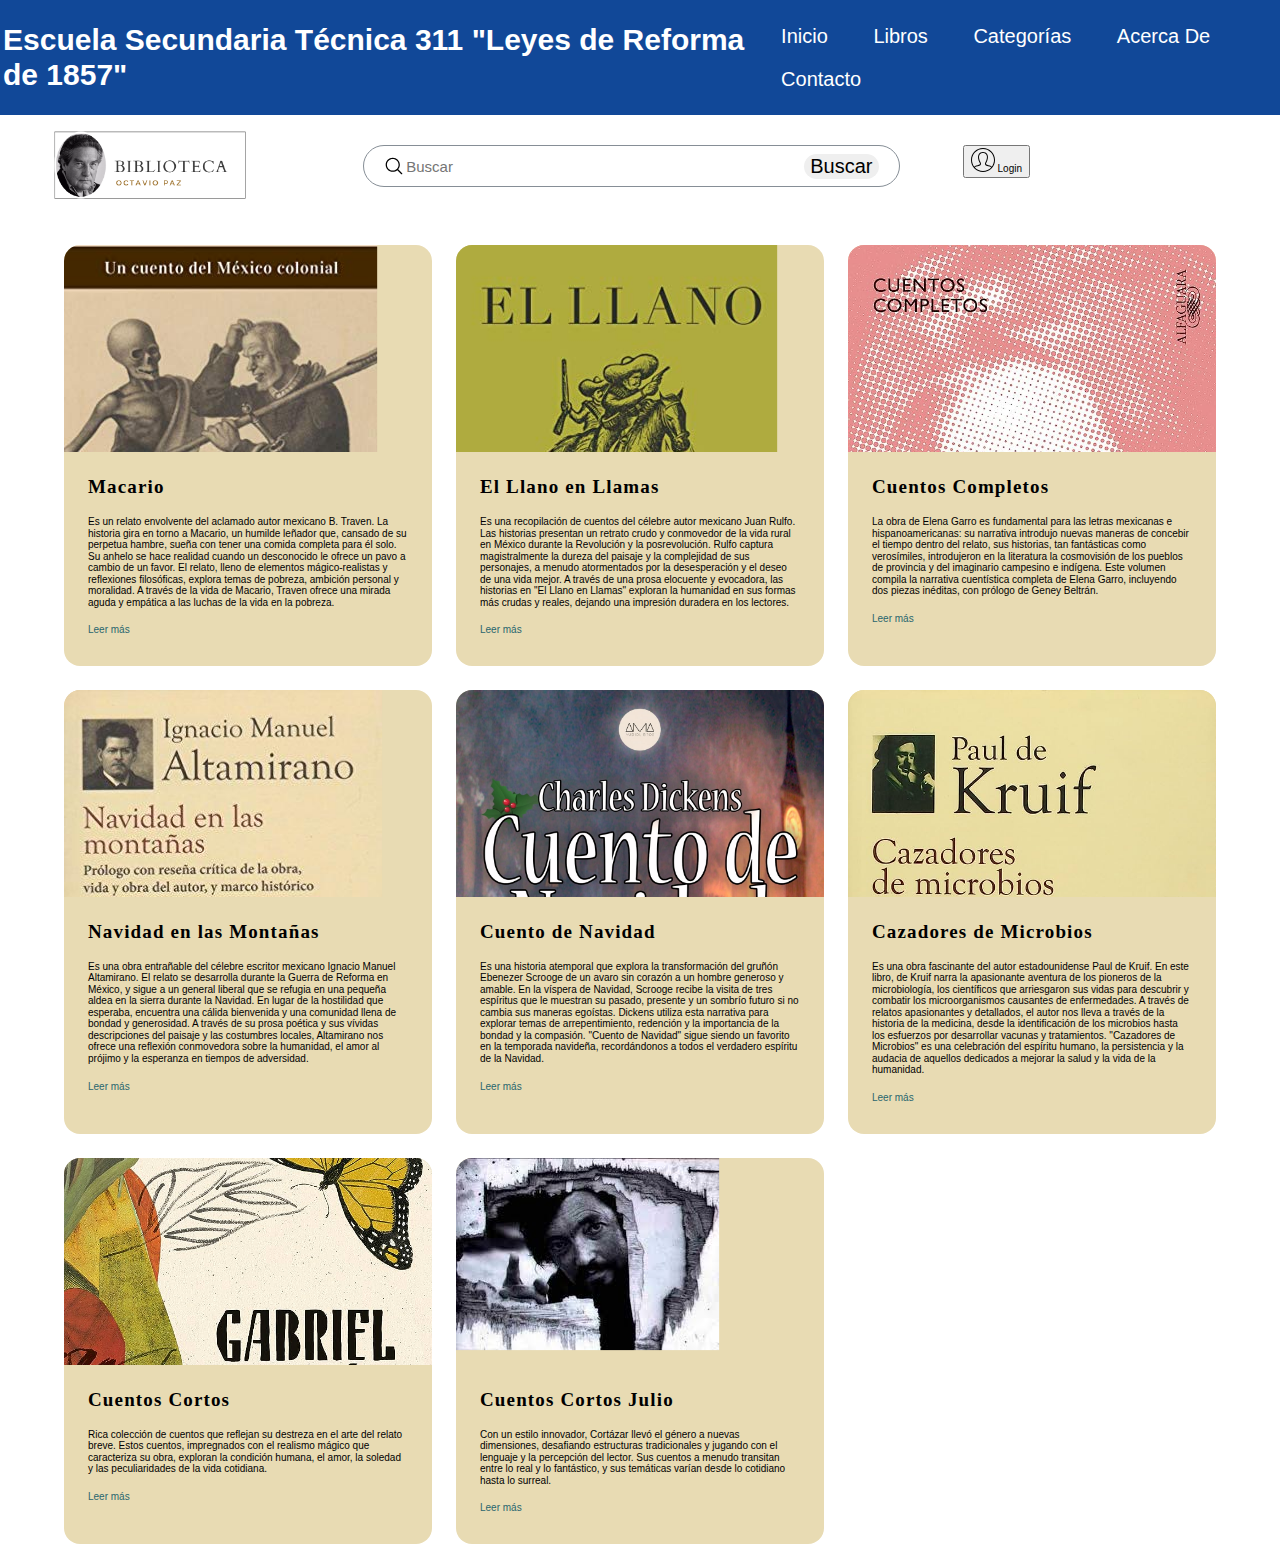
<file: libros.html>
<!DOCTYPE html>
<html lang="en">
<head>
    <meta charset="UTF-8">
    <meta name="viewport" content="width=device-width, initial-scale=1.0">
    <link rel="stylesheet" href="css/normalize.css" />
    <link rel="stylesheet" href="css/app.css" />
    <title>Libros</title>
</head>
<body>
    <header class="contenedor-header">
        <h1 class="secundaria">
          Escuela Secundaria Técnica <span class="numero">311</span>
          <span class="nombre-escuela">"Leyes de Reforma de 1857"</span>
        </h1>
        <nav class="contenido-nav">
          <ul class="menu">
            <li><a href="index.html">Inicio</a></li>
            <li><a href="">Libros</a></li>
            <li> <a href="#">Categorías</a>
           <ul class="submenu">
              <li><a href="">Novelas</a></li>
              <li><a href="">Cuentos</a></li>
              <li><a href="">Ciencia Ficcion</a></li>
            </ul>
          </li>
            <li><a href="">Acerca De</a></li>
            <li><a href="">Contacto</a></li>
          </ul>
        </nav>
      </header>
  
      <div class="headertwo">
        <div class="imagenlogo"><img class="imglogo" src="img/Biblioteca.png" alt="" /></div>
        <div class="contenedor-search">
          <svg class="searchicon"
            clip-rule="evenodd"
            fill-rule="evenodd"
            stroke-linejoin="round"
            stroke-miterlimit="2"
            viewBox="0 0 24 24"
            xmlns="http://www.w3.org/2000/svg"
          >
            <path
              d="m15.97 17.031c-1.479 1.238-3.384 1.985-5.461 1.985-4.697 0-8.509-3.812-8.509-8.508s3.812-8.508 8.509-8.508c4.695 0 8.508 3.812 8.508 8.508 0 2.078-.747 3.984-1.985 5.461l4.749 4.75c.146.146.219.338.219.531 0 .587-.537.75-.75.75-.192 0-.384-.073-.531-.22zm-5.461-13.53c-3.868 0-7.007 3.14-7.007 7.007s3.139 7.007 7.007 7.007c3.866 0 7.007-3.14 7.007-7.007s-3.141-7.007-7.007-7.007z"
              fill-rule="nonzero"
            />
          </svg>
          <input class="input-search" type="text" placeholder="Buscar" />
          <button class="btn-search">Buscar</button>
        </div>
        <div class="login">
          <button>
            <svg
              width="24"
              height="24"
              xmlns="http://www.w3.org/2000/svg"
              fill-rule="evenodd"
              clip-rule="evenodd"
            >
              <path
                d="M12 0c6.623 0 12 5.377 12 12s-5.377 12-12 12-12-5.377-12-12 5.377-12 12-12zm8.127 19.41c-.282-.401-.772-.654-1.624-.85-3.848-.906-4.097-1.501-4.352-2.059-.259-.565-.19-1.23.205-1.977 1.726-3.257 2.09-6.024 1.027-7.79-.674-1.119-1.875-1.734-3.383-1.734-1.521 0-2.732.626-3.409 1.763-1.066 1.789-.693 4.544 1.049 7.757.402.742.476 1.406.22 1.974-.265.586-.611 1.19-4.365 2.066-.852.196-1.342.449-1.623.848 2.012 2.207 4.91 3.592 8.128 3.592s6.115-1.385 8.127-3.59zm.65-.782c1.395-1.844 2.223-4.14 2.223-6.628 0-6.071-4.929-11-11-11s-11 4.929-11 11c0 2.487.827 4.783 2.222 6.626.409-.452 1.049-.81 2.049-1.041 2.025-.462 3.376-.836 3.678-1.502.122-.272.061-.628-.188-1.087-1.917-3.535-2.282-6.641-1.03-8.745.853-1.431 2.408-2.251 4.269-2.251 1.845 0 3.391.808 4.24 2.218 1.251 2.079.896 5.195-1 8.774-.245.463-.304.821-.179 1.094.305.668 1.644 1.038 3.667 1.499 1 .23 1.64.59 2.049 1.043z"
              />
            </svg>
            Login
          </button>
      </div>
      
      </div>
   
      <section class="articles">

        <article>
            <div class="article-wrapper">
              <figure>
                <img src="./img/macario.jpg" alt="" />
              </figure>
              <div class="article-body">
                <h2>Macario</h2>
                <p>
                    Es un relato envolvente del aclamado autor mexicano B. Traven. La historia gira en torno a Macario, un humilde leñador que, cansado de su perpetua hambre, sueña con tener una comida completa para él solo. Su anhelo se hace realidad cuando un desconocido le ofrece un pavo a cambio de un favor. El relato, lleno de elementos mágico-realistas y reflexiones filosóficas, explora temas de pobreza, ambición personal y moralidad. A través de la vida de Macario, Traven ofrece una mirada aguda y empática a las luchas de la vida en la pobreza.
                </p>
                <a href="macario.html" class="read-more">
                 Leer más<span class="sr-only">about this is some title</span>
                  <svg xmlns="http://www.w3.org/2000/svg" class="icon" viewBox="0 0 20 20" fill="currentColor">
                    <path fill-rule="evenodd" d="M12.293 5.293a1 1 0 011.414 0l4 4a1 1 0 010 1.414l-4 4a1 1 0 01-1.414-1.414L14.586 11H3a1 1 0 110-2h11.586l-2.293-2.293a1 1 0 010-1.414z" clip-rule="evenodd" />
                  </svg>
                </a>
              </div>
            </div>
          </article>

          <article>
            <div class="article-wrapper">
              <figure>
                <img src="./img/El llano en llamas.jpg" alt="" />
              </figure>
              <div class="article-body">
                <h2>El Llano en Llamas</h2>
                <p>
                  Es una recopilación de cuentos del célebre autor mexicano Juan Rulfo. Las historias presentan un retrato crudo y conmovedor de la vida rural en México durante la Revolución y la posrevolución. Rulfo captura magistralmente la dureza del paisaje y la complejidad de sus personajes, a menudo atormentados por la desesperación y el deseo de una vida mejor. A través de una prosa elocuente y evocadora, las historias en "El Llano en Llamas" exploran la humanidad en sus formas más crudas y reales, dejando una impresión duradera en los lectores.
                </p>
                <a href="llano.html" class="read-more">
                 Leer más<span class="sr-only">about this is some title</span>
                  <svg xmlns="http://www.w3.org/2000/svg" class="icon" viewBox="0 0 20 20" fill="currentColor">
                    <path fill-rule="evenodd" d="M12.293 5.293a1 1 0 011.414 0l4 4a1 1 0 010 1.414l-4 4a1 1 0 01-1.414-1.414L14.586 11H3a1 1 0 110-2h11.586l-2.293-2.293a1 1 0 010-1.414z" clip-rule="evenodd" />
                  </svg>
                </a>
              </div>
            </div>
          </article>
          <article>
            <div class="article-wrapper">
              <figure>
                <img src="./img/elena garro.jpg" alt="" />
              </figure>
              <div class="article-body">
                <h2>Cuentos Completos</h2>
                <p>
                  La obra de Elena Garro es fundamental para las letras mexicanas e hispanoamericanas: su narrativa introdujo nuevas maneras de concebir el tiempo dentro del relato, sus historias, tan fantásticas como verosímiles, introdujeron en la literatura la cosmovisión de los pueblos de provincia y del imaginario campesino e indígena. Este volumen compila la narrativa cuentística completa de Elena Garro, incluyendo dos piezas inéditas, con prólogo de Geney Beltrán.
                </p>
                <a href="cuentosElene.html" class="read-more">
                 Leer más<span class="sr-only">about this is some title</span>
                  <svg xmlns="http://www.w3.org/2000/svg" class="icon" viewBox="0 0 20 20" fill="currentColor">
                    <path fill-rule="evenodd" d="M12.293 5.293a1 1 0 011.414 0l4 4a1 1 0 010 1.414l-4 4a1 1 0 01-1.414-1.414L14.586 11H3a1 1 0 110-2h11.586l-2.293-2.293a1 1 0 010-1.414z" clip-rule="evenodd" />
                  </svg>
                </a>
              </div>
            </div>
          </article>
          <article>
            <div class="article-wrapper">
              <figure>
                <img src="./img/navidad en las montañas.jpeg" alt="" />
              </figure>
              <div class="article-body">
                <h2>Navidad en las Montañas</h2>
                <p>
                    Es una obra entrañable del célebre escritor mexicano Ignacio Manuel Altamirano. El relato se desarrolla durante la Guerra de Reforma en México, y sigue a un general liberal que se refugia en una pequeña aldea en la sierra durante la Navidad. En lugar de la hostilidad que esperaba, encuentra una cálida bienvenida y una comunidad llena de bondad y generosidad. A través de su prosa poética y sus vívidas descripciones del paisaje y las costumbres locales, Altamirano nos ofrece una reflexión conmovedora sobre la humanidad, el amor al prójimo y la esperanza en tiempos de adversidad.
                </p>
                <a href="navidadMonta.html" class="read-more">
                 Leer más<span class="sr-only">about this is some title</span>
                  <svg xmlns="http://www.w3.org/2000/svg" class="icon" viewBox="0 0 20 20" fill="currentColor">
                    <path fill-rule="evenodd" d="M12.293 5.293a1 1 0 011.414 0l4 4a1 1 0 010 1.414l-4 4a1 1 0 01-1.414-1.414L14.586 11H3a1 1 0 110-2h11.586l-2.293-2.293a1 1 0 010-1.414z" clip-rule="evenodd" />
                  </svg>
                </a>
              </div>
            </div>
          </article>
          <article>
            <div class="article-wrapper">
              <figure>
                <img src="./img/cuento-de-navidad.jpg" alt="" />
              </figure>
              <div class="article-body">
                <h2>Cuento de Navidad</h2>
                <p>
                    Es una historia atemporal que explora la transformación del gruñón Ebenezer Scrooge de un avaro sin corazón a un hombre generoso y amable. En la víspera de Navidad, Scrooge recibe la visita de tres espíritus que le muestran su pasado, presente y un sombrío futuro si no cambia sus maneras egoístas. Dickens utiliza esta narrativa para explorar temas de arrepentimiento, redención y la importancia de la bondad y la compasión. "Cuento de Navidad" sigue siendo un favorito en la temporada navideña, recordándonos a todos el verdadero espíritu de la Navidad.
                </p>
                <a href="charles.html" class="read-more">
                 Leer más<span class="sr-only">about this is some title</span>
                  <svg xmlns="http://www.w3.org/2000/svg" class="icon" viewBox="0 0 20 20" fill="currentColor">
                    <path fill-rule="evenodd" d="M12.293 5.293a1 1 0 011.414 0l4 4a1 1 0 010 1.414l-4 4a1 1 0 01-1.414-1.414L14.586 11H3a1 1 0 110-2h11.586l-2.293-2.293a1 1 0 010-1.414z" clip-rule="evenodd" />
                  </svg>
                </a>
              </div>
            </div>
          </article>
          <article>
            <div class="article-wrapper">
              <figure>
                <img src="./img/81vSfgVQpLL._AC_UF1000,1000_QL80_.jpg" alt="" />
              </figure>
              <div class="article-body">
                <h2>Cazadores de Microbios</h2>
                <p>
                  Es una obra fascinante del autor estadounidense Paul de Kruif. En este libro, de Kruif narra la apasionante aventura de los pioneros de la microbiología, los científicos que arriesgaron sus vidas para descubrir y combatir los microorganismos causantes de enfermedades. A través de relatos apasionantes y detallados, el autor nos lleva a través de la historia de la medicina, desde la identificación de los microbios hasta los esfuerzos por desarrollar vacunas y tratamientos. "Cazadores de Microbios" es una celebración del espíritu humano, la persistencia y la audacia de aquellos dedicados a mejorar la salud y la vida de la humanidad.
                </p>
                <a href="paul.html" class="read-more">
                 Leer más<span class="sr-only">about this is some title</span>
                  <svg xmlns="http://www.w3.org/2000/svg" class="icon" viewBox="0 0 20 20" fill="currentColor">
                    <path fill-rule="evenodd" d="M12.293 5.293a1 1 0 011.414 0l4 4a1 1 0 010 1.414l-4 4a1 1 0 01-1.414-1.414L14.586 11H3a1 1 0 110-2h11.586l-2.293-2.293a1 1 0 010-1.414z" clip-rule="evenodd" />
                  </svg>
                </a>
              </div>
            </div>
           
          </article>
          <article>

            <div class="article-wrapper">
              <figure>
                <img src="./img/91faVE5ldAL._AC_UF894,1000_QL80_.jpg" alt="" />
              </figure>
              <div class="article-body">
                <h2>Cuentos Cortos</h2>
                <p>
                  Rica colección de cuentos que reflejan su destreza en el arte del relato breve. Estos cuentos, impregnados con el realismo mágico que caracteriza su obra, exploran la condición humana, el amor, la soledad y las peculiaridades de la vida cotidiana.
                </p>
                <a href="garciaCuentos.html" class="read-more">
                 Leer más<span class="sr-only">about this is some title</span>
                  <svg xmlns="http://www.w3.org/2000/svg" class="icon" viewBox="0 0 20 20" fill="currentColor">
                    <path fill-rule="evenodd" d="M12.293 5.293a1 1 0 011.414 0l4 4a1 1 0 010 1.414l-4 4a1 1 0 01-1.414-1.414L14.586 11H3a1 1 0 110-2h11.586l-2.293-2.293a1 1 0 010-1.414z" clip-rule="evenodd" />
                  </svg>
                </a>
              </div>
            </div>
          </article>
          <article>

            <div class="article-wrapper">
              <figure>
                <img src="./img/images.jpeg" alt="" />
              </figure>
              <div class="article-body">
                <h2>Cuentos Cortos Julio</h2>
                <p>
                  Con un estilo innovador, Cortázar llevó el género a nuevas dimensiones, desafiando estructuras tradicionales y jugando con el lenguaje y la percepción del lector. Sus cuentos a menudo transitan entre lo real y lo fantástico, y sus temáticas varían desde lo cotidiano hasta lo surreal. 
                </p>
                <a href="julioCuentos.html" class="read-more">
                 Leer más<span class="sr-only">about this is some title</span>
                  <svg xmlns="http://www.w3.org/2000/svg" class="icon" viewBox="0 0 20 20" fill="currentColor">
                    <path fill-rule="evenodd" d="M12.293 5.293a1 1 0 011.414 0l4 4a1 1 0 010 1.414l-4 4a1 1 0 01-1.414-1.414L14.586 11H3a1 1 0 110-2h11.586l-2.293-2.293a1 1 0 010-1.414z" clip-rule="evenodd" />
                  </svg>
                </a>
              </div>
            </div>
          </article>
          
      </section>
</body>
</html>
</file>
<file: css/app.css>
html {
    box-sizing: border-box;
    font-size: 62.5%;
    font-family: sans-serif;
    /* 1 rem =10px */
  }
  img {
    max-width: 100%;
    display: block;
    
  }
  *,
  *:before,
  *:after {
    box-sizing: inherit;
  }
  a {
    text-decoration: none;
    color: black;
  }
h1{
  font-size: 3rem;

}
header{
  display: flex;
  justify-content: space-between;
  background-color: #114898;
  color: #fff;
  padding: 0.3rem;
  align-items: center;

}
nav{
  z-index: 1;
}
.menu{
  font-size: 2rem;
  list-style-type: none;
  padding: 0;
  margin: 0;
  
}
.menu li {
 
  display: inline-block;
  position: relative;
 
}
.menu li a {
  color: #fff;
  display: block;
  padding: 10px 20px;

}
.submenu {
  display: none;
  position: absolute;
  top: 100%;
  left: 0;
  min-width: 100%;
}

.menu li:hover .submenu {
  display: block;
  background-color: #114898;
}

.submenu li {
  display: block;
}
.headertwo{
 display: flex;
 justify-content: space-between;
 padding-right:25rem ;
 
}
.contenedor-search{
display: flex;
border: 1px solid #868e96;
border-radius: 40px;
height: 4rem;
justify-content: center;
align-items: center;
padding: 2rem;
}
.searchicon{
height: 2rem;

}
.input-search{
  width: 40rem;
  height: 3rem;
  border: none;
  outline: none;
  font-size: 1.5rem;
}
.btn-search{
  width: 5rem;
  height: 3rem;
  border-radius: 50px;
  width: auto;
  height: auto;
  font-size: 2rem;
  border: none;
 
}
.imagenlogo{
  width: 300px; 
  height: 100px; 
  position: relative;
}
.imagenlogo img {

  width: 100%;
  height: 100%;
  object-fit: cover;
}

.contenedor-search,.login{
margin-top: 3rem;
}

.carousel__contenedor{

}
.carousel__elemento{
  position: relative;
}
.carousel__elemento img{
  width: 100%;
  height: 100%;
  object-fit: cover;  
}

.carousel__elemento a {
margin-inline: auto;
position: absolute;
font-size: 2rem;
color: azure;
z-index: 1;
bottom: 3%;
left:47%;
right: 47%;
}

.carousel__lista{
  max-width: 160rem;
  margin-inline: auto;
 
}
.slick-arrow{
  width: 30px;
  height: 30px;
  font-size: 1px;
  color: transparent;
  position: absolute;
  top: -56px;
  right: 0;
  
}
.slick-prev{
  right: 30px;
  background: white url("../img/iconmonstr-arrow-68-240.png");
  background-size: 100%;
  border: none;
transform: rotate(deg);
}
.slick-next{

  background: white url("../img/iconmonstr-arrow-67-240.png");
  background-size: 100%;
  border: none;

}
 
 /*CARDS*/
 article {
  --img-scale: 1.001;
  --title-color: black;
  --link-icon-translate: -20px;
  --link-icon-opacity: 0;
  position: relative;
  border-radius: 16px;
  box-shadow: none;
  background: #e8dbb3 ;
  transform-origin: center;
  transition: all 0.4s ease-in-out;
  overflow: hidden;
}

article a::after {
  position: absolute;
  inset-block: 0;
  inset-inline: 0;
  cursor: pointer;
  content: "";
}

/* basic article elements styling */
article h2 {
  margin: 0 0 18px 0;
  font-family: "Bebas Neue", cursive;
  font-size: 1.9rem;
  letter-spacing: 0.06em;
  color: var(--title-color);
  transition: color 0.3s ease-out;
}

figure {
  margin: 0;
  padding: 0;
  aspect-ratio: 16 / 9;
  overflow: hidden;
}

article img {
  max-width: 100%;
  transform-origin: center;
  transform: scale(var(--img-scale));
  transition: transform 0.4s ease-in-out;
}

.article-body {
  padding: 24px;
}

article a {
  display: inline-flex;
  align-items: center;
  text-decoration: none;
  color: #28666e;
}

article a:focus {
  outline: 1px dotted #28666e;
}

article a .icon {
  min-width: 24px;
  width: 24px;
  height: 24px;
  margin-left: 5px;
  transform: translateX(var(--link-icon-translate));
  opacity: var(--link-icon-opacity);
  transition: all 0.3s;
}

/* using the has() relational pseudo selector to update our custom properties */
article:has(:hover, :focus) {
  --img-scale: 1.1;
  --title-color: #28666e;
  --link-icon-translate: 0;
  --link-icon-opacity: 1;
  box-shadow: rgba(0, 0, 0, 0.16) 0px 10px 36px 0px, rgba(0, 0, 0, 0.06) 0px 0px 0px 1px;
}


/************************ 
Generic layout (demo looks)
**************************/




.articles {
  margin-top: 3rem;
  display: grid;
  max-width: 1200px;
  margin-inline: auto;
  padding-inline: 24px;
  grid-template-columns: repeat(auto-fill, minmax(320px, 1fr));
  gap: 24px;
}

@media screen and (max-width: 960px) {
  article {
    container: card/inline-size;
  }
  .article-body p {
    display: none;
  }
}

@container card (min-width: 380px) {
  .article-wrapper {
    display: grid;
    grid-template-columns: 100px 1fr;
    gap: 16px;
  }
  .article-body {
    padding-left: 0;
  }
  figure {
    width: 100%;
    height: 100%;
    overflow: hidden;
  }
  figure img {
    height: 100%;
    aspect-ratio: 1;
    object-fit: cover;
  }
}

.sr-only:not(:focus):not(:active) {
  clip: rect(0 0 0 0); 
  clip-path: inset(50%);
  height: 1px;
  overflow: hidden;
  position: absolute;
  white-space: nowrap; 
  width: 1px;
}
</file>
